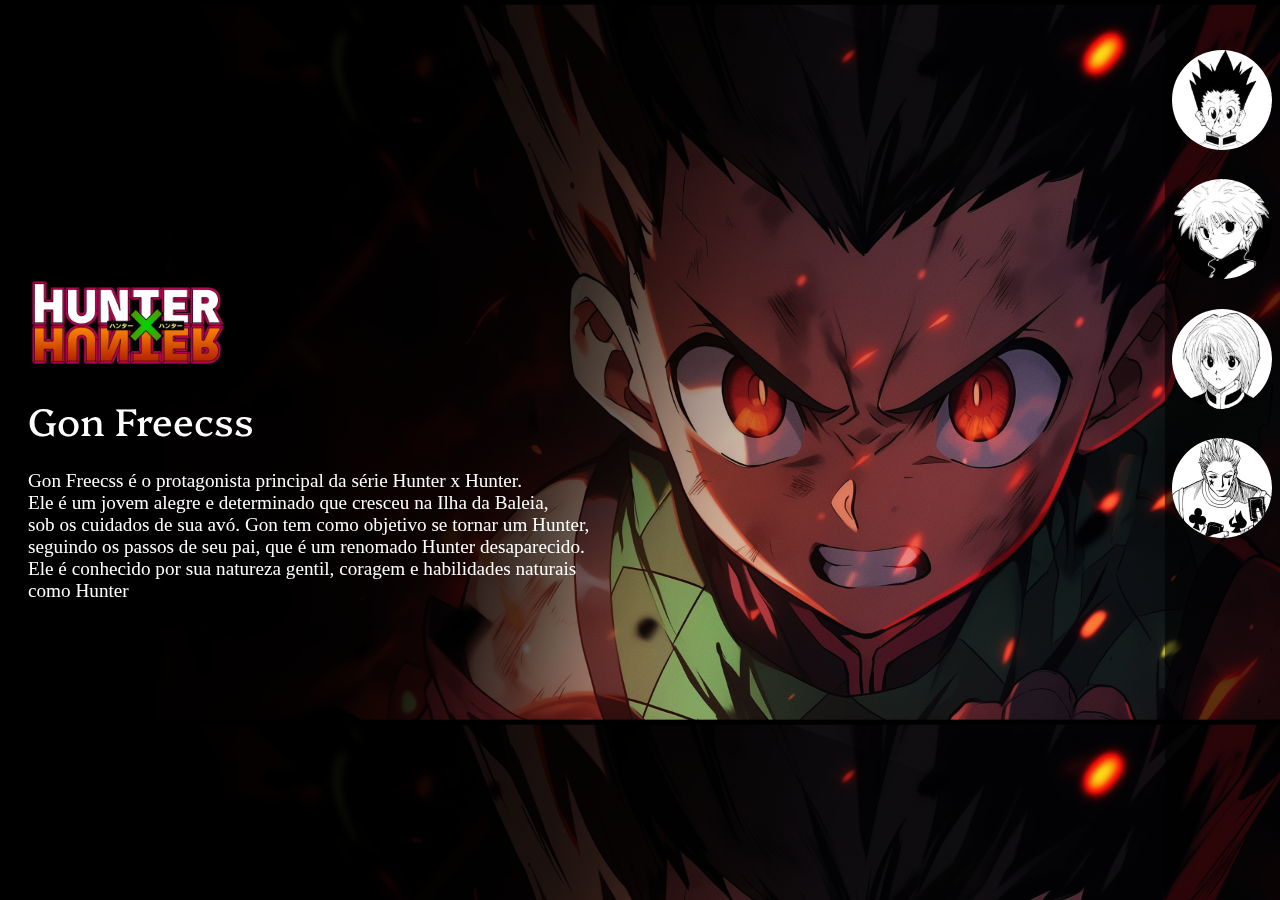
<file: projetohunterxhunter (1)/projetohunterxhunter/index.html>
<!DOCTYPE html>
<html lang="en">
<head>
    <meta charset="UTF-8">
    <meta name="viewport" content="width=device-width, initial-scale=1.0">
    <title>Document</title>
    <link rel="stylesheet" href="css.css">
    <link rel="preconnect" href="https://fonts.googleapis.com">
<link rel="preconnect" href="https://fonts.gstatic.com" crossorigin>
<link href="https://fonts.googleapis.com/css2?family=Platypi:ital@0;1&display=swap" rel="stylesheet">
<!--font da descriçao-->
<link rel="preconnect" href="https://fonts.googleapis.com">
<link rel="preconnect" href="https://fonts.gstatic.com" crossorigin>
<link href="https://fonts.googleapis.com/css2?family=Inter:wght@300&display=swap" rel="stylesheet">

</head>
<body>
    <div class="container">
        <div class="icons">
            <ul>
                <li class="icon-gon"   onclick="changeBackground('gon.png', 'Gon Freecss', 'Gon Freecss é o protagonista principal da série Hunter x Hunter. <br> Ele é um jovem alegre e determinado que cresceu na Ilha da Baleia,<br> sob os cuidados de sua avó.  Gon tem como objetivo se tornar um Hunter,<br> seguindo os passos de seu pai, que é um renomado Hunter desaparecido. <br> Ele é conhecido por sua natureza gentil, coragem e habilidades naturais <br> como Hunter.')">
                    <img class="icons2"   src="icon gon.jpg" alt="">
                </li>
                <li class="icon-killua"  onclick="changeBackground('killua.png', 'Killua Zoldyck', 'Killua Zoldyck é um dos melhores amigos de Gon <br>e um dos principais personagens de Hunter x Hunter. <br> Ele nasceu na família Zoldyck, uma família de assassinos<br notória por suas habilidades mortais. <br> Killua inicialmente é retratado como um jovem calmo e calculista,<br> mas ao longo da série desenvolve uma forte amizade com Gon<br> e busca sua própria liberdade e identidade fora do mundo sombrio<br> de sua família.')">
                    <img class="icons2"   src="icon killua.jpg" alt="">
                </li>
                <li class="icon-kurapika"   onclick="changeBackground('kurapika.png', 'kurapika kurta', 'Kurapika é outro protagonista importante de Hunter x Hunter <br>e um dos últimos membros sobreviventes do Clã Kurta. <br>Ele busca vingança contra a Troupe Fantasma pelo massacre <br>de seu clã e pela roubada dos olhos escarlates únicos do clã,<br que se tornam vermelhos quando estão agitados emocionalmente. <br> Kurapika é um usuário habilidoso de Nen e é conhecido <br> por sua determinação, inteligência e lealdade aos seus <br>amigos.')">
                    <img class="icons2"  src="kurapika icon.jpg" alt="">  
                </li>
                <li class="icon-hisoka"   onclick="changeBackground('hisoka.png', 'Hisoka Morow', 'Hisoka Morow é um dos antagonistas mais notáveis de Hunter x Hunter. <br>  Ele é um Hunter licenciado e um membro misterioso do Genei Ryodan,<br> também conhecido como Troupe Fantasma. <br>  Hisoka é conhecido por sua personalidade instável e sádica,<br> bem como por sua habilidade em manipular a aura e lutar com cartas de jogo. <br>  Ele é especialmente obcecado por desafios e batalhas emocionantes,<br> muitas vezes considerando Gon como seu alvo principal de interesse.')">
                    <img class="icons2"  src="hisoka icon.webp" alt="">
                </li>
            </ul>
        </div>
    </div>

    <div class="character-info">
        <img id="logo"  src="./logo.png" width="200vw"  alt="">
        <h1 id="title">Gon Freecss</h1>
        <p id="description">Gon Freecss é o protagonista principal da série Hunter x Hunter. <br> Ele é um jovem alegre e determinado que cresceu na Ilha da Baleia,<br> sob os cuidados de sua avó.  Gon tem como objetivo se tornar um Hunter,<br> seguindo os passos de seu pai, que é um renomado Hunter desaparecido. <br> Ele é conhecido por sua natureza gentil, coragem e habilidades naturais <br>como Hunter</p>
    </div>

    <script>
        function changeBackground(imagePath, title, description) {
       
       var listItems = document.querySelectorAll('.icons li');
       listItems.forEach(function(item) {
           item.classList.remove('selected');
       });
   
     
       event.currentTarget.classList.add('selected');
   
      
       document.body.style.backgroundImage = "url('" + imagePath + "')";
       document.getElementById('title').innerText = title;
       document.getElementById('description').innerHTML = description; 
   }
   
   
   window.onload = function() {
       document.body.style.backgroundImage = "url('gon.png')";
   };
   
   
       </script>
</body>
</html>
</file>
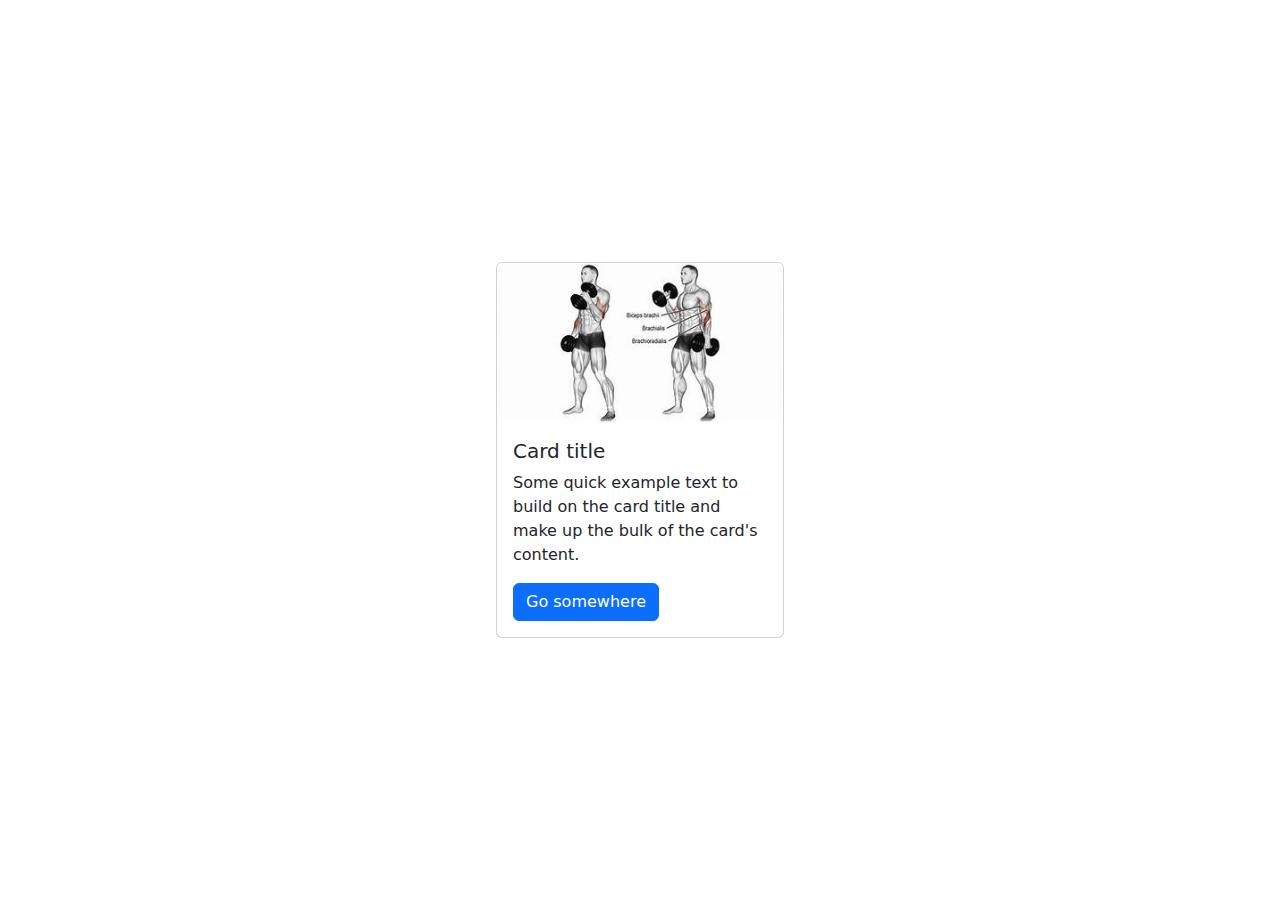
<file: projetohunterxhunter (1)/projetohunterxhunter/index2.html>
<!DOCTYPE html>
<html lang="pt-br">
<head>
    <meta charset="UTF-8">
    <meta name="viewport" content="width=device-width, initial-scale=1.0">
    <title>Document</title>
    <script src="https://cdn.jsdelivr.net/npm/bootstrap@5.3.3/dist/js/bootstrap.bundle.min.js" integrity="sha384-YvpcrYf0tY3lHB60NNkmXc5s9fDVZLESaAA55NDzOxhy9GkcIdslK1eN7N6jIeHz" crossorigin="anonymous"></script>
    <link href="https://cdn.jsdelivr.net/npm/bootstrap@5.3.3/dist/css/bootstrap.min.css" rel="stylesheet" integrity="sha384-QWTKZyjpPEjISv5WaRU9OFeRpok6YctnYmDr5pNlyT2bRjXh0JMhjY6hW+ALEwIH" crossorigin="anonymous">
    <style>
        body, html {
            height: 100%;
        }
        .center-container {
            height: 100%;
        }
    </style>
</head>
<body>
    <div class="d-flex justify-content-center align-items-center center-container">
        <div class="card" style="width: 18rem;">
            <img src="imagem.jfif" class="card-img-top" alt="...">
            <div class="card-body">
                <h5 class="card-title">Card title</h5>
                <p class="card-text">Some quick example text to build on the card title and make up the bulk of the card's content.</p>
                <a href="#" class="btn btn-primary">Go somewhere</a>
            </div>
        </div>
    </div>
</body>
</html>
</file>
<file: projetohunterxhunter (1)/projetohunterxhunter/css.css>
body{
    background-image: url(./gon.png);
    background-size: 100%;
}
.icons2{
    width: 100px;
    border-radius: 50%;
    margin-left: 5px;

    
}
ul{
    float: right;
    top: 50%;
}
li{
    list-style: none;
    padding-top: 2vw;

}

h1{

    color: aliceblue;
}

p{

    color: aliceblue;
}

.character-info {
    
   
    display: flex;
    flex-direction: column;
    float: left;
    top: 50%;
    position: fixed;
    margin-left: 20px;
    transform: translateY(-50%)
   
    
}
.character-info h1 {
    font-size: 3vw;
    margin-bottom: 5px;
    font-family: "Platypi", serif;
    font-optical-sizing: auto;
    font-weight: 400;
    font-style: normal;
}

.character-info p {
    font-size: 1.5vw;
    color: #666;
    
}
#description, #title, #logo{
    color: #fff;
    float: left;
    
    
}
.icon-gon.selected {
    border-radius: 50px; 
    box-shadow:1px 3px  2px green; 
    transition: .4s;
    transform: scale(1.1);
}

.icon-killua.selected {
    border-radius: 50px; 
    box-shadow: 1px 3px  2px rgba(128, 0, 128, 0.9); 
    transition: .4s;
    transform: scale(1.1);
    
}

.icon-kurapika.selected {
   
    
    border-radius: 80px; 
    box-shadow: 1px 3px  2px  red; 
    transition: .4s;
    transform: scale(1.1);
}

.icon-hisoka.selected {
    border-radius: 50px; 
    box-shadow: 1px 3px  2px rgba(65, 105, 225, 0.9); 
    transition: .2s;
    transform: scale(1.1);
}
</file>
